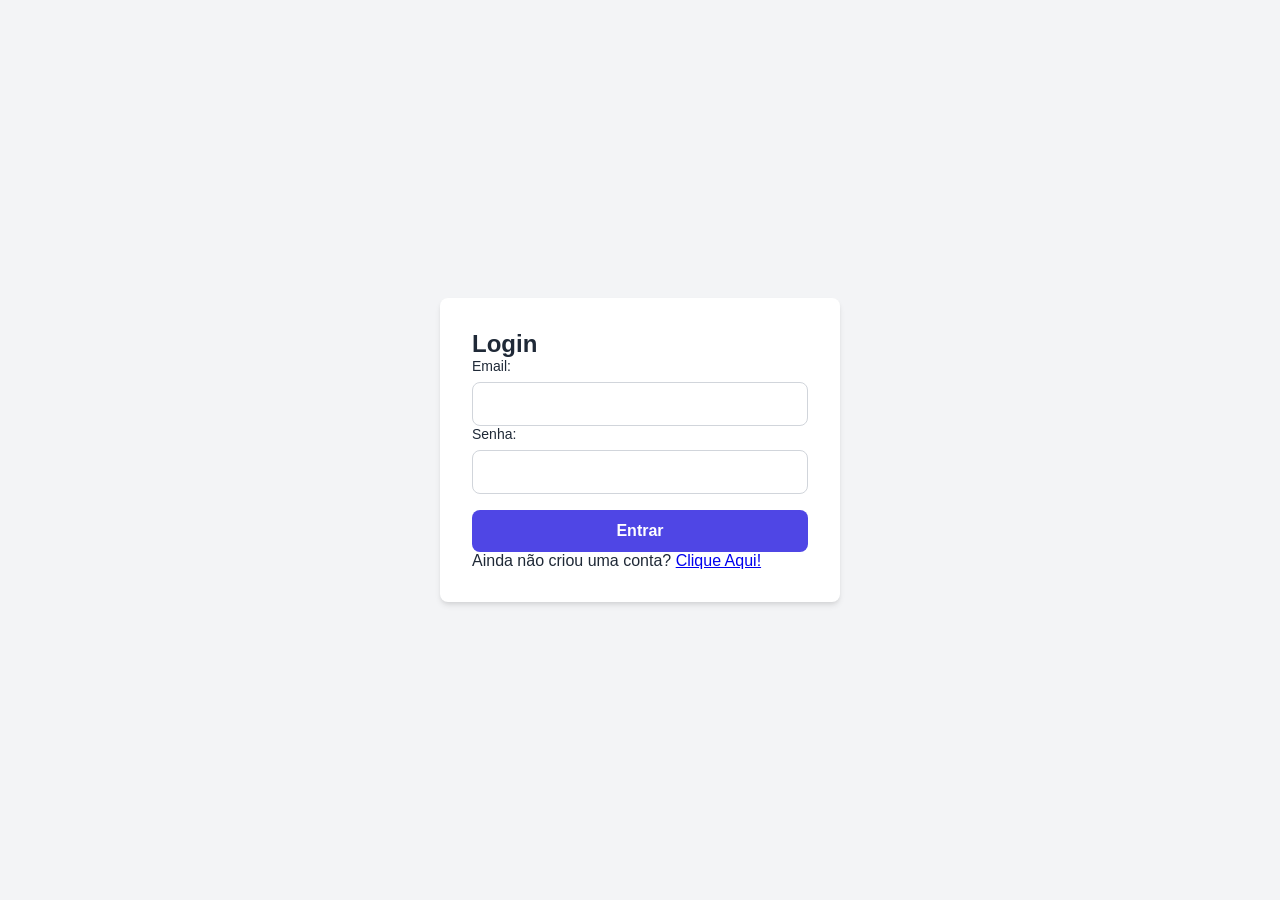
<file: Frontend/index.html>
<!doctype html>
<html lang=pt-br>
<head>
    <meta charset="UTF-8">
    <meta name="viewport" content="width=device-width, initial-scale=1">
    <title>Login</title>
    <link rel="stylesheet" href="./css/style.css">
</head>
<body>
<main class="container">
    <div id="message-box"></div>
    <section id="login-section">
        <h1>Login</h1>
        <form id="login-form" method="post">
            <div>
                <label for="email-id">Email: </label>
                <input type="email" name="email" id="email-id" required>
            </div>
            <div>
                <label for="password-id">Senha: </label>
                <input type="password" name="password" id="password-id" required>
            </div>
            <button type="submit" id="login-btn">Entrar</button>
        </form>
        <p>Ainda não criou uma conta? <a href="./register.html">Clique Aqui!</a></p>
    </section>
    <section id="dashboard-section" class="hidden">
        <h2>Painel Protegido</h2>
        <p>Olá, Você Logado!</p>
        <a href="./cursos/createCurso.html">Criar um Curso</a>
        <button id="fetch-data-btn">Buscar dados</button>
        <div id="api-data"></div>
        <button id="logout-btn">Sair</button>
    </section>
</main>
<script defer type="module" src="js/login.js"></script>
</body>
</html>
</file>
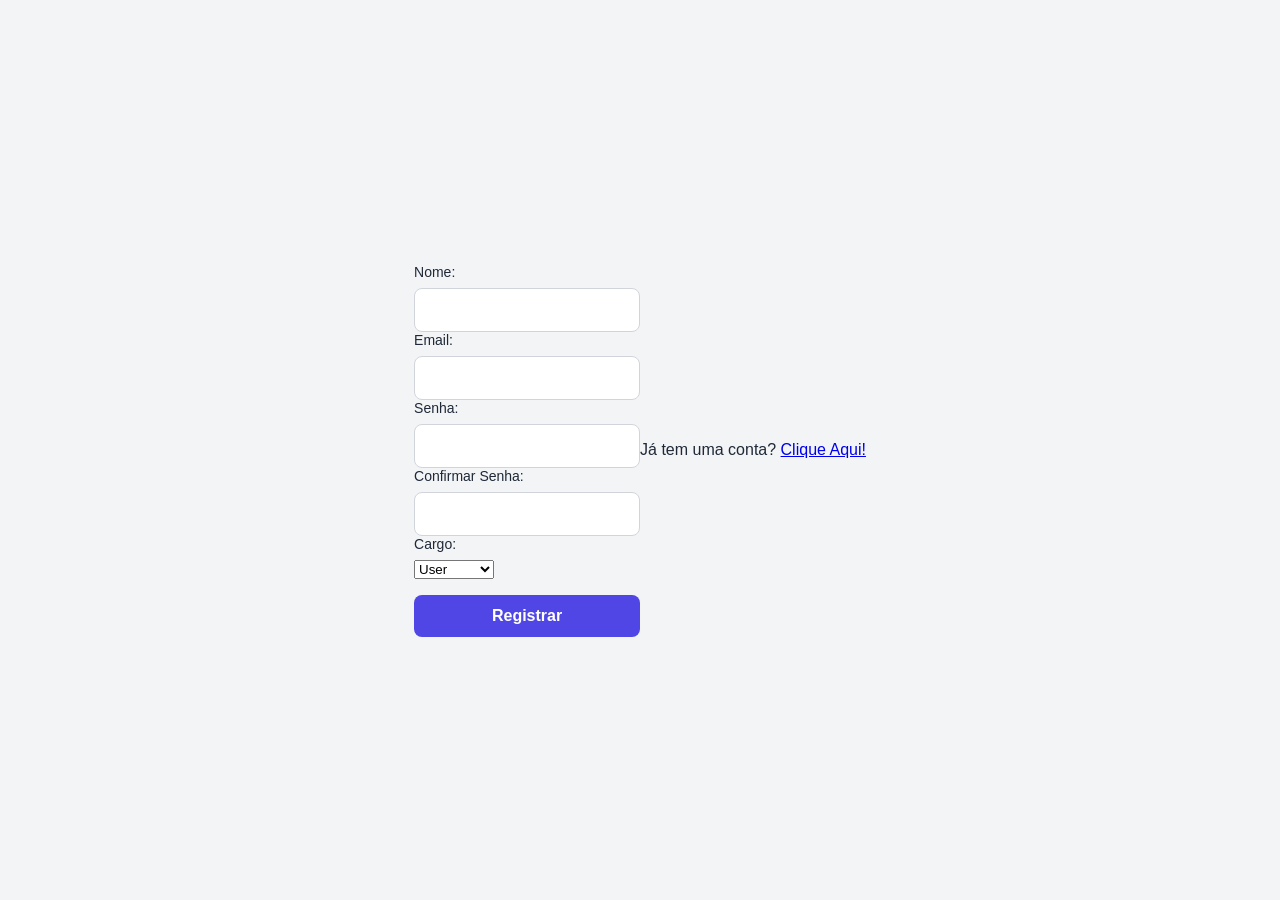
<file: Frontend/register.html>
<!doctype html>
<html lang=pt-br>
<head>
    <meta charset="UTF-8">
    <meta name="viewport" content="width=device-width, initial-scale=1">
    <title>Registro</title>
    <link rel="stylesheet" href="./css/style.css">
</head>
<body>
<form id="register-form">
    <div>
        <label for="name-id">Nome: </label>
        <input type="text" name="name" id="name-id" required>
    </div>
    <div>
        <label for="email-id">Email: </label>
        <input type="email" name="email" id="email-id" required>
    </div>
    <div>
        <label for="password-id">Senha: </label>
        <input type="password" name="password" id="password-id" required>
    </div>
    <div>
        <label for="password-confirm-id">Confirmar Senha: </label>
        <input type="password" name="password" id="password-confirm-id" required>
    </div>
    <div>
        <label for="role-id">Cargo: </label>
        <select name="" id="role-id" required>
            <option value="Admin">Admin</option>
            <option value="Professor">Professor</option>
            <option value="User" selected>User</option>
        </select>
    </div>
    <button type="submit" id="register-btn">Registrar</button>
</form>
<p>Já tem uma conta? <a href="./index.html">Clique Aqui!</a></p>
<script defer type="module" src="js/register.js"></script>
</body>
</html>
</file>
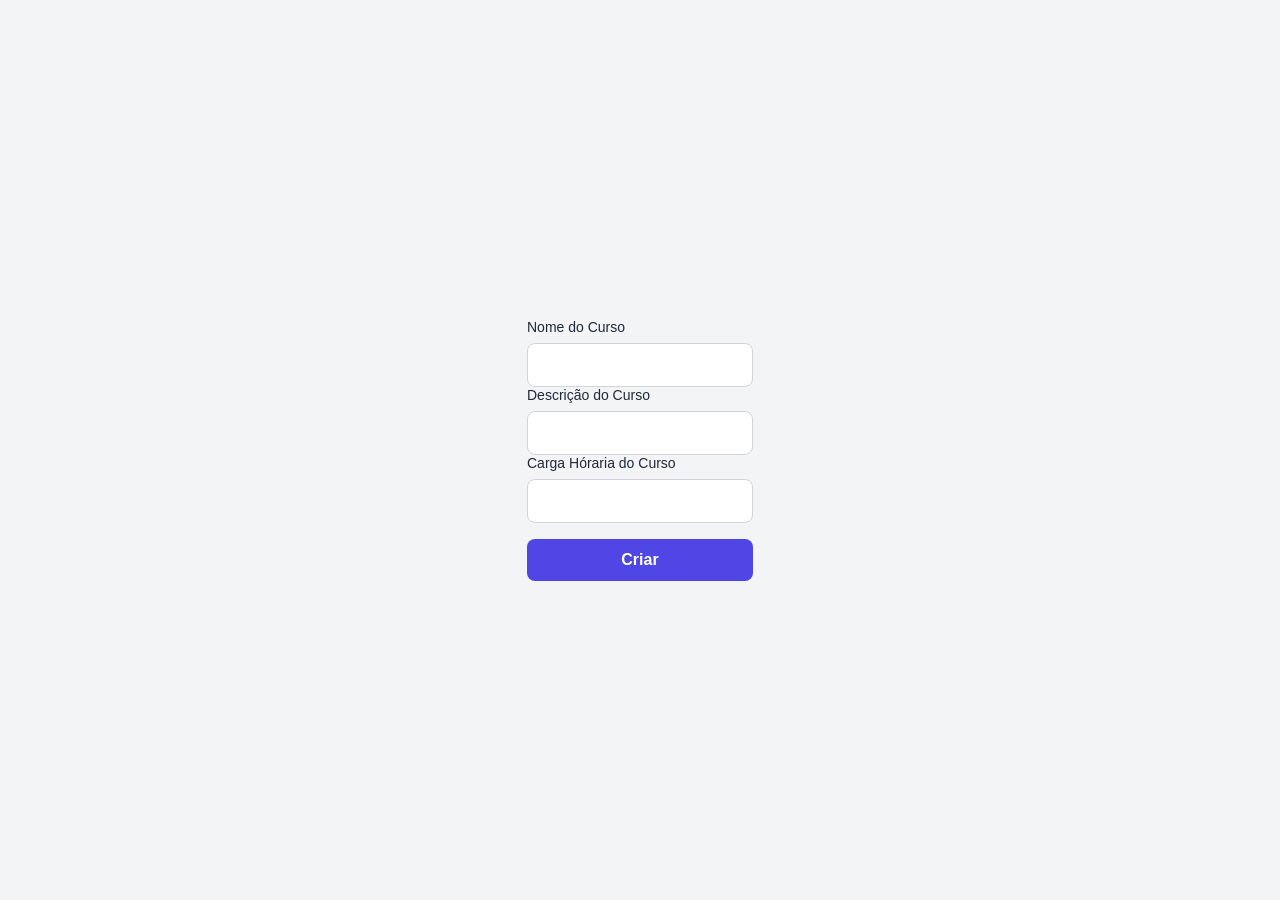
<file: Frontend/cursos/createCurso.html>
<!DOCTYPE html>
<html lang="pt-br">
<head>
    <meta charset="UTF-8">
    <meta name="viewport" content="width=device-width, initial-scale=1.0">
    <title>Criar Curso</title>
    <link rel="stylesheet" href="../css/style.css">
</head>
<body>
    <div id="message-box"></div>
    <form method="post" id="create-curso-form">
        <div>
            <label for="title-id">Nome do Curso</label>
            <input type="text" name="title" id="title-id" required>
        </div>
        <div>
            <label for="description-id">Descrição do Curso</label>
            <input type="text" name="description" id="description-id" required>
        </div>
        <div>
            <label for="hours-id">Carga Hóraria do Curso</label>
            <input type="text" name="hours" id="hours-id" required>
        </div>
        <button type="submit" id="submit-btn">Criar</button>
    </form>
    <script src="../js/curso.js" defer></script>
</body>
</html>
</file>
<file: Frontend/css/style.css>
/* style.css */
:root {
    --primary-color: #4f46e5;
    --primary-hover: #4338ca;
    --error-color: #ef4444;
    --success-color: #10b981;
    --bg-color: #f3f4f6;
    --card-bg: #ffffff;
    --text-main: #1f2937;
    --text-muted: #6b7280;
    --border-color: #d1d5db;
    --border-radius: 8px;
}

* {
    box-sizing: border-box;
    margin: 0;
    padding: 0;
}

body {
    font-family: -apple-system, BlinkMacSystemFont, "Segoe UI", Roboto, Helvetica, Arial, sans-serif;
    background-color: var(--bg-color);
    color: var(--text-main);
    display: flex;
    justify-content: center;
    align-items: center;
    min-height: 100vh;
    padding: 20px;
}

.container {
    background-color: var(--card-bg);
    padding: 2rem;
    border-radius: var(--border-radius);
    box-shadow: 0 4px 6px -1px rgba(0, 0, 0, 0.1), 0 2px 4px -1px rgba(0, 0, 0, 0.06);
    width: 100%;
    max-width: 400px;
}

h2 {
    margin-bottom: 1.5rem;
    text-align: center;
    color: var(--text-main);
}

.form-group {
    margin-bottom: 1rem;
}

label {
    display: block;
    margin-bottom: 0.5rem;
    font-weight: 500;
    font-size: 0.875rem;
}

input {
    width: 100%;
    padding: 0.75rem;
    border: 1px solid var(--border-color);
    border-radius: var(--border-radius);
    font-size: 1rem;
    transition: border-color 0.2s;
}

input:focus {
    outline: none;
    border-color: var(--primary-color);
    box-shadow: 0 0 0 3px rgba(79, 70, 229, 0.1);
}

button {
    width: 100%;
    padding: 0.75rem;
    background-color: var(--primary-color);
    color: white;
    border: none;
    border-radius: var(--border-radius);
    font-size: 1rem;
    font-weight: 600;
    cursor: pointer;
    transition: background-color 0.2s;
    margin-top: 1rem;
}

button:hover { background-color: var(--primary-hover); }
button:disabled { background-color: var(--text-muted); cursor: not-allowed; }

.btn-outline { background-color: transparent; color: var(--primary-color); border: 1px solid var(--primary-color); }
.btn-outline:hover { background-color: rgba(79, 70, 229, 0.05); }

.btn-danger { background-color: transparent; color: var(--error-color); border: 1px solid var(--error-color); }
.btn-danger:hover { background-color: rgba(239, 68, 68, 0.05); }

.nav-link-container {
    text-align: center;
    margin-top: 1rem;
    font-size: 0.875rem;
    color: var(--text-muted);
}
.nav-link-container a { color: var(--primary-color); text-decoration: none; cursor: pointer; font-weight: 500; }
.nav-link-container a:hover { text-decoration: underline; }

#message-box {
    padding: 1rem;
    border-radius: var(--border-radius);
    margin-bottom: 1rem;
    text-align: center;
    font-weight: 500;
    display: none;
}
.msg-error { background-color: #fee2e2; color: var(--error-color); border: 1px solid #f87171; }
.msg-success { background-color: #d1fae5; color: var(--success-color); border: 1px solid #34d399; }

.api-data-box {
    background-color: var(--bg-color);
    padding: 1rem;
    border-radius: var(--border-radius);
    border: 1px solid var(--border-color);
    margin-top: 1rem;
    font-family: monospace;
    white-space: pre-wrap;
    word-break: break-all;
    display: none;
}

.hidden { display: none !important; }
</file>
